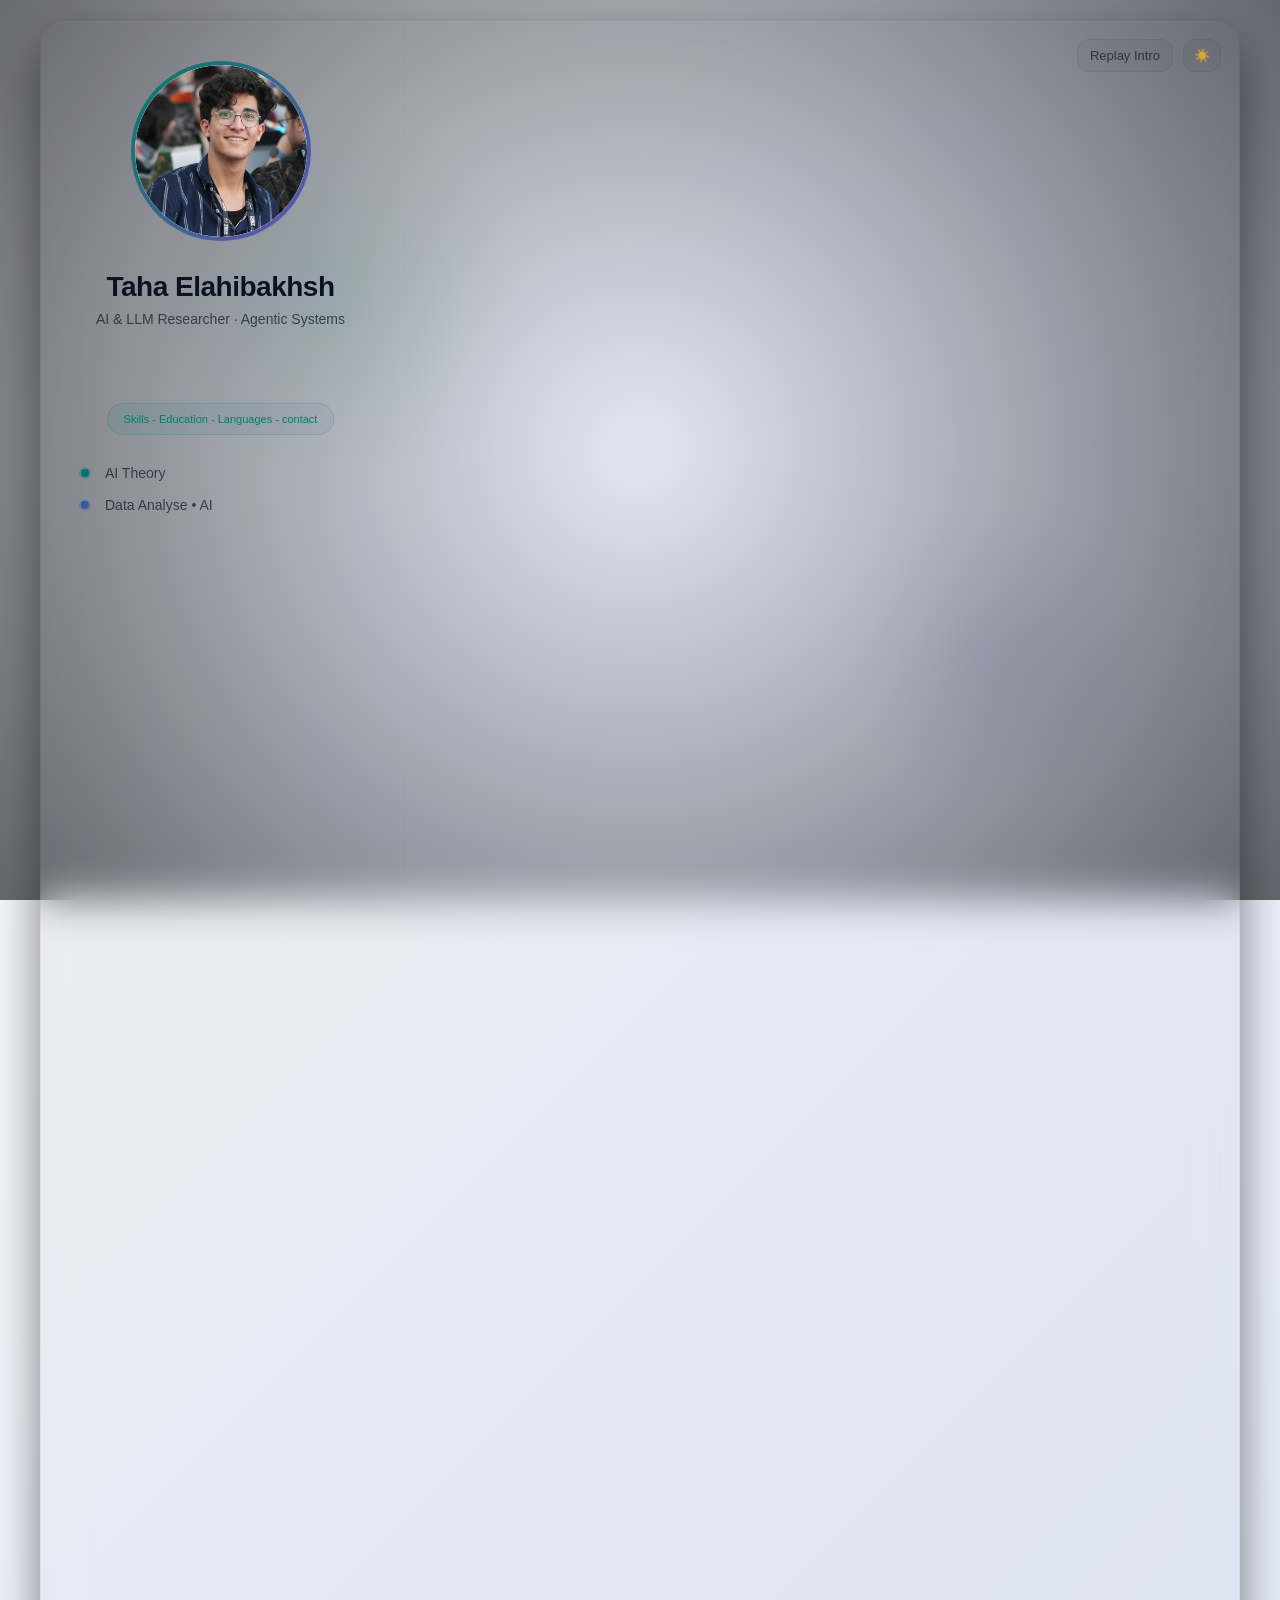
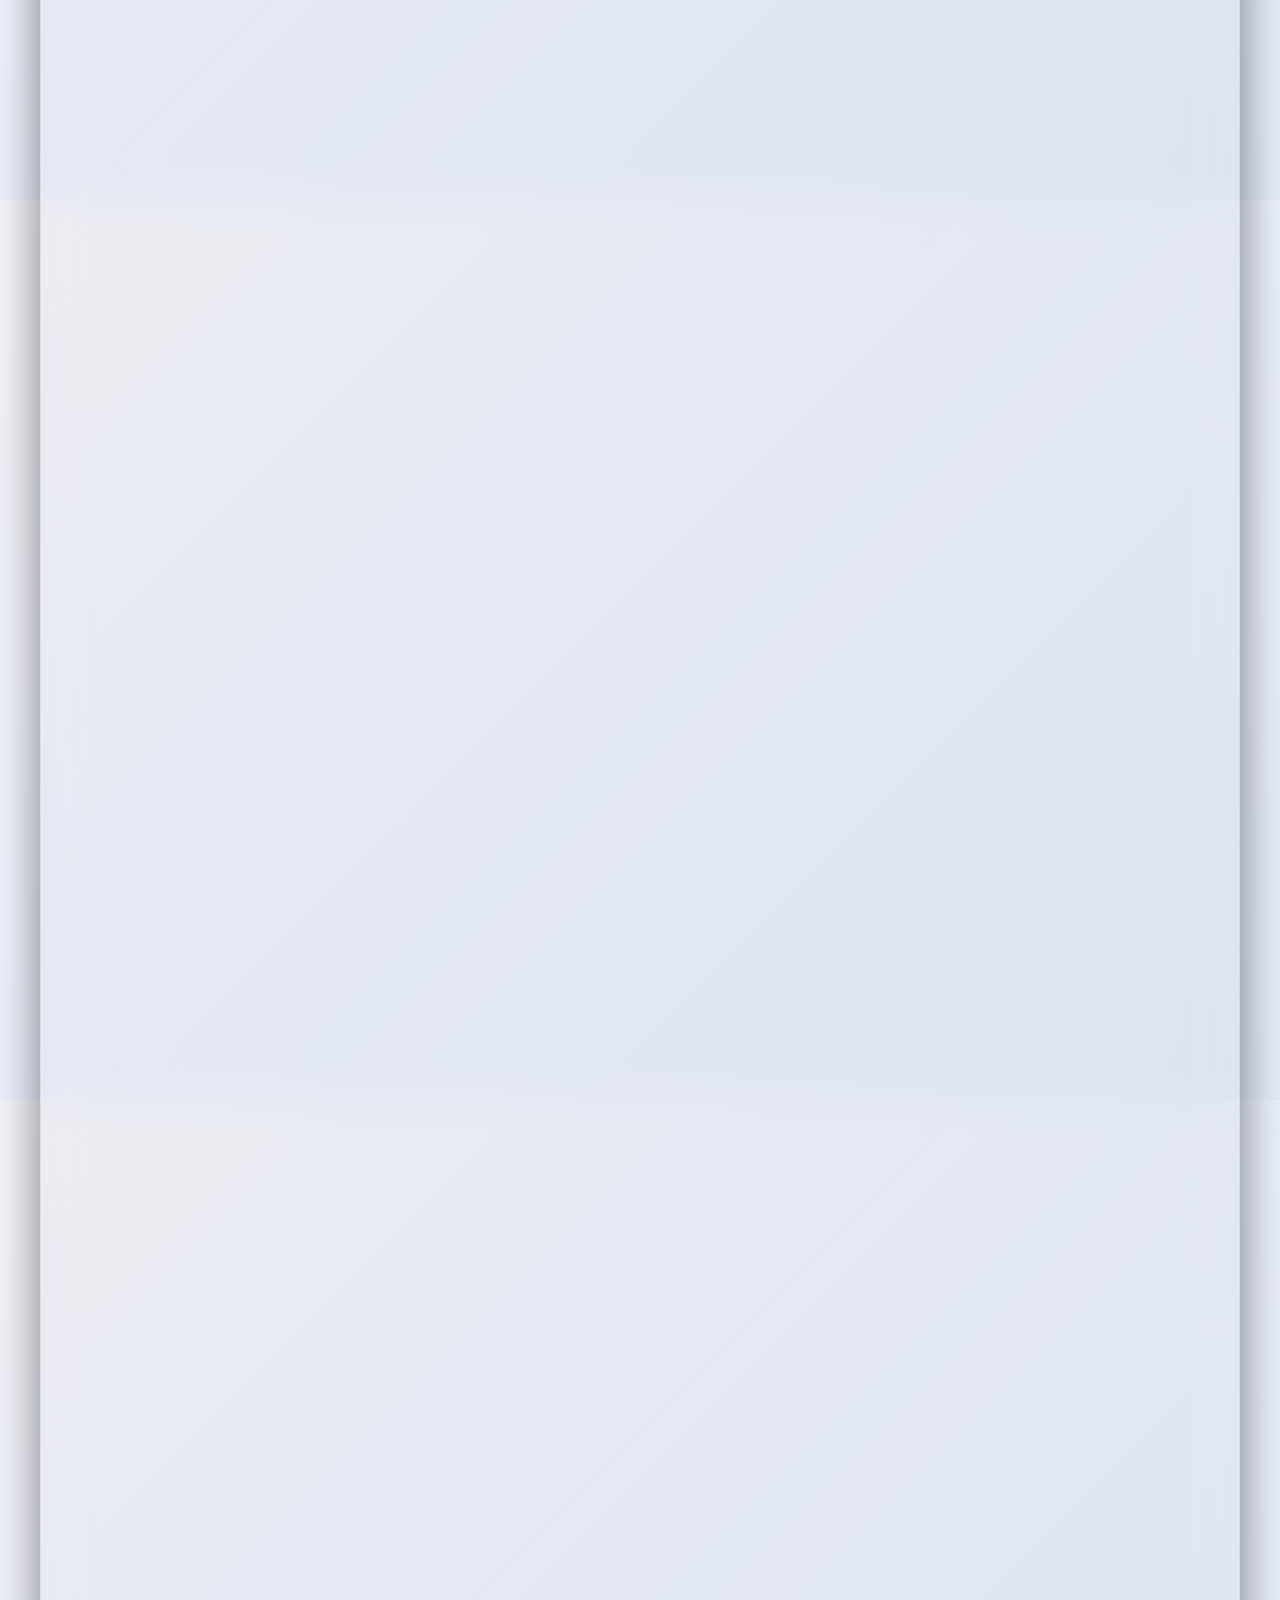
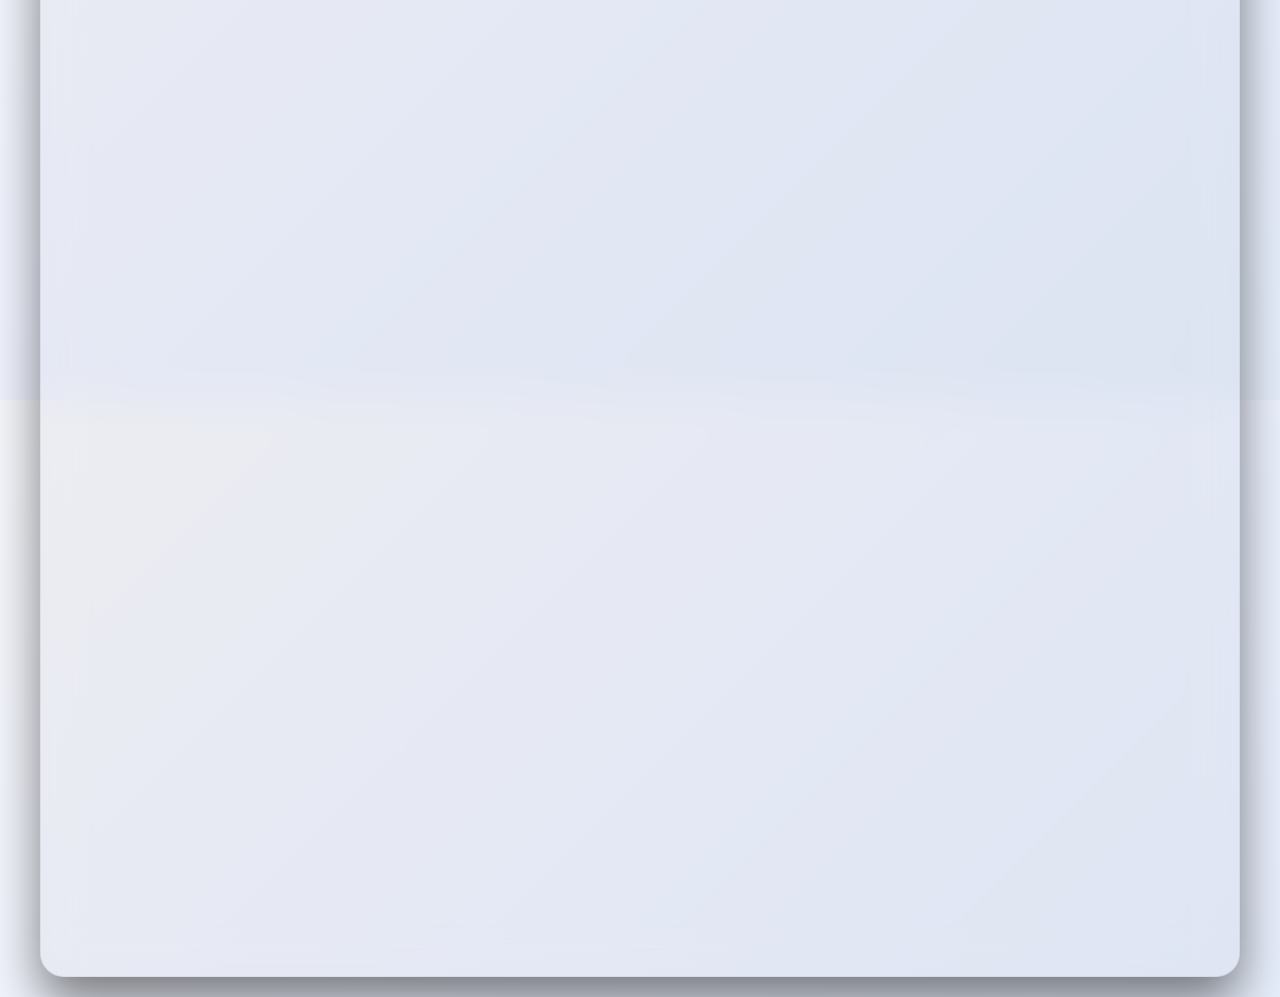
<file: index.html>
<!DOCTYPE html>
<html lang="fa">
<head>
    <meta charset="UTF-8" />
    <meta name="viewport" content="width=device-width, initial-scale=1.0"/>
    <title>Taha Elahibakhsh - AI Researcher &amp; AI Olympiad Bronze Medalist</title>
    <style>
        /* ---------- Theme variables (dark default) ---------- */
        :root{
            --bg1: #0b0c10;
            --bg2: #1a1a2e;
            --bg3: #16213e;

            --card-bg: rgba(255,255,255,0.05);
            --glass: rgba(255,255,255,0.05);
            --glass-strong: rgba(255,255,255,0.1);
            --border: rgba(255,255,255,0.1);

            --text-main: #ffffff;
            --text-muted: rgba(255,255,255,0.7);
            --muted-2: rgba(255,255,255,0.6);

            --accent1: 0, 255, 195; /* used as rgb pieces for rgba() */
            --accent2: 155, 124, 255;
            --accent3: 0, 153, 204;
            --accent4: 255, 107, 157;

            --accent1-opaque: rgba(0,255,195,0.15);
            --accent2-opaque: rgba(155,124,255,0.12);
            --film-grain-opacity: 0.3;

            --transition-fast: 0.25s;
            --transition-slow: 0.6s;
        }

        /* ---------- Light theme override ---------- */
        .light-theme{
            --bg1: #f6f7fb;
            --bg2: #eef2ff;
            --bg3: #e6eefb;

            --card-bg: rgba(10,12,20,0.04);
            --glass: rgba(0,0,0,0.04);
            --glass-strong: rgba(0,0,0,0.06);
            --border: rgba(11,19,32,0.06);

            --text-main: #0b1320;
            --text-muted: rgba(11,19,32,0.7);
            --muted-2: rgba(11,19,32,0.6);

            --accent1: 0,127,102;
            --accent2: 107,79,184;
            --accent3: 0,104,138;
            --accent4: 178,75,102;

            --accent1-opaque: rgba(0,127,102,0.12);
            --accent2-opaque: rgba(107,79,184,0.12);
            --film-grain-opacity: 0.08;
        }

        /* ---------- Base / Reset ---------- */
        *{box-sizing:border-box;margin:0;padding:0}
        html,body{height:100%}
        body{
            font-family: -apple-system, BlinkMacSystemFont, "Segoe UI", Roboto, sans-serif;
            background: linear-gradient(135deg, var(--bg1) 0%, var(--bg2) 50%, var(--bg3) 100%);
            min-height:100vh;
            overflow-x:hidden;
            position:relative;
            color:var(--text-main);
            transition: background var(--transition-slow), color var(--transition-slow);
        }

        /* Background Effects */
        .bg-effects{position:fixed;top:0;left:0;width:100%;height:100%;pointer-events:none;z-index:0}
        .bg-glow-1{
            position:absolute;top:10%;left:10%;width:400px;height:400px;
            background: radial-gradient(circle, var(--accent1-opaque) 0%, transparent 70%);
            border-radius:50%;animation:float 8s ease-in-out infinite;
            transition:background var(--transition-slow);
        }
        .bg-glow-2{
            position:absolute;bottom:10%;right:10%;width:300px;height:300px;
            background: radial-gradient(circle, var(--accent2-opaque) 0%, transparent 70%);
            border-radius:50%;animation:float 6s ease-in-out infinite reverse;
            transition:background var(--transition-slow);
        }
        .film-grain{
            position:absolute;top:0;left:0;width:100%;height:100%;
            background-image: repeating-linear-gradient(45deg, transparent, transparent 2px, rgba(255,255,255,0.01) 2px, rgba(255,255,255,0.01) 4px);
            opacity:var(--film-grain-opacity);
            transition:opacity var(--transition-fast);
        }
        .vignette{
            position:absolute;top:0;left:0;width:100%;height:100%;
            background: radial-gradient(circle at center, transparent 0%, rgba(11,12,16,0.6) 100%);
            mix-blend-mode:multiply;
            transition: background var(--transition-slow);
        }

        /* Main Container */
        .container{position:relative;z-index:1;min-height:100vh;display:flex;align-items:center;justify-content:center;padding:20px}
        .portfolio-card{
            background: var(--card-bg);
            backdrop-filter: blur(20px);
            border: 1px solid var(--border);
            border-radius:24px;
            box-shadow: 0 25px 50px rgba(0,0,0,0.5), inset 0 1px 0 rgba(255,255,255,0.03);
            max-width:1200px;width:100%;display:flex;overflow:hidden;position:relative;
            transition: background var(--transition-slow), border-color var(--transition-slow), box-shadow var(--transition-slow);
        }
        .portfolio-card::before{content:'';position:absolute;top:0;left:0;right:0;height:1px;background:linear-gradient(90deg, transparent, rgba(255,255,255,0.08), transparent);opacity:0.12}

        /* Control buttons (replay + theme) */
        .controls{
            position:absolute;top:18px;right:18px;display:flex;gap:10px;z-index:10;
        }
        .control-btn{
            background: var(--glass);
            border: 1px solid var(--border);
            color: var(--text-muted);
            padding:8px 12px;border-radius:12px;font-size:13px;cursor:pointer;
            transition: all var(--transition-fast);
        }
        .control-btn:hover{transform:translateY(-2px);color:var(--text-main);background:var(--glass-strong)}
        .theme-toggle{display:flex;align-items:center;gap:8px;padding:8px 10px}

        /* Left Column */
        .left-column{width:360px;padding:40px;background:transparent;border-right:1px solid rgba(255,255,255,0.03);display:flex;flex-direction:column;align-items:center;transition:border-color var(--transition-slow)}
        .avatar-container{margin-bottom:30px;position:relative}
        .avatar{width:180px;height:180px;border-radius:50%;background:linear-gradient(135deg, rgba(var(--accent1),1) 0%, rgba(var(--accent2),1) 100%);padding:4px;position:relative;animation:avatarFloat 4s ease-in-out infinite;transition:background var(--transition-slow)}
        .avatar-inner{width:100%;height:100%;border-radius:50%;background:linear-gradient(135deg,var(--bg2),var(--bg3));display:flex;align-items:center;justify-content:center;font-size:64px;font-weight:bold;color:var(--text-main);position:relative;overflow:hidden}
        .avatar-inner img{width:100%;height:100%;object-fit:cover;border-radius:50%}

        .name-section{text-align:center;margin-bottom:30px}
        .name{font-size:28px;font-weight:700;color:var(--text-main);margin-bottom:8px;letter-spacing:-0.5px}
        .title{color:var(--text-muted);font-size:14px;margin-bottom:16px}
        .tagline{margin-top: 60PX; display:inline-block;padding:8px 16px;background:linear-gradient(135deg, rgba(var(--accent1),0.12), rgba(var(--accent2),0.08));border:1px solid rgba(var(--accent1),0.18);border-radius:20px;font-size:11px;color:rgb(var(--accent1));text-align:center;line-height:1.3}

        /* Meta Items */
        .meta-items{width:100%;margin-bottom:30px}
        .meta-item{display:flex;align-items:center;margin-bottom:16px;opacity:0;transform:translateY(20px);transition:all 0.6s ease}
        .meta-item.visible{opacity:1;transform:translateY(0)}
        .meta-dot{width:8px;height:8px;border-radius:50%;margin-right:16px;position:relative}
        .meta-dot::after{content:'';position:absolute;top:-2px;left:-2px;right:-2px;bottom:-2px;border-radius:50%;background:inherit;opacity:0.3;animation:pulse 2s ease-in-out infinite}
        .meta-dot.dot-1{background:linear-gradient(135deg, rgba(var(--accent1),1), rgba(var(--accent3),1))}
        .meta-dot.dot-2{background:linear-gradient(135deg, rgba(var(--accent3),1), rgba(var(--accent2),1))}
        .meta-dot.dot-3{background:linear-gradient(135deg, rgba(var(--accent2),1), rgba(var(--accent4),1))}
        .meta-dot.dot-4{background:linear-gradient(135deg, rgba(var(--accent4),1), rgba(var(--accent1),1))}
        .meta-text{color:var(--text-muted);font-size:14px}

        /* Social Buttons */
        .social-buttons{display:flex;gap:12px}
        .social-btn{width:44px;height:44px;background:var(--glass);border:1px solid var(--border);border-radius:12px;display:flex;align-items:center;justify-content:center;color:var(--text-muted);font-size:12px;font-weight:600;cursor:pointer;transition:all var(--transition-fast)}
         .social-btn{width:44px;height:44px;background:var(--glass);border:1px solid var(--border);border-radius:12px;display:flex;align-items:center;justify-content:center;color:var(--text-muted);font-size:12px;font-weight:600;cursor:pointer;transition:all var(--transition-fast)}
        .social-btn img{width:30px;height:30px;}
        .social-btn:hover{background:var(--glass-strong);color:var(--text-main);transform:translateY(-3px);box-shadow:0 8px 25px rgba(var(--accent1),0.12)}

        /* Right Column */
        .right-column{flex:1;padding:40px}

        /* Top Section */
        .top-section{display:flex;justify-content:space-between;align-items:flex-start;margin-bottom:40px}
        .about-section h2{font-size:24px;font-weight:600;color:var(--text-main);margin-bottom:16px}
        .about-text{color:var(--muted-2);font-size:14px;line-height:1.6;max-width:400px}
        .highlights{margin-left: 30px; margin-top: 60px; display:flex;flex-wrap:wrap;gap:8px;max-width:300px}
        .highlight-badge{padding:6px 12px;border-radius:16px;font-size:11px;border:1px solid;opacity:0;transform:scale(0);animation:badgePop 0.5s cubic-bezier(0.68,-0.55,0.265,1.55) forwards}
        .highlight-badge:nth-child(1){background:rgba(var(--accent1),0.1);color:rgb(var(--accent1));border-color:rgba(var(--accent1),0.3);animation-delay:0.1s}
        .highlight-badge:nth-child(2){background:rgba(var(--accent2),0.1);color:rgb(var(--accent2));border-color:rgba(var(--accent2),0.3);animation-delay:0.2s}
        .highlight-badge:nth-child(3){background:rgba(var(--accent3),0.1);color:rgb(var(--accent3));border-color:rgba(var(--accent3),0.3);animation-delay:0.3s}
        .highlight-badge:nth-child(4){background:rgba(var(--accent4),0.1);color:rgb(var(--accent4));border-color:rgba(var(--accent4),0.3);animation-delay:0.4s}
        .highlight-badge:nth-child(5){background:rgba(52,211,153,0.1);color:#34D399;border-color:rgba(52,211,153,0.3);animation-delay:0.5s}

        /* Section */
        .section{margin-bottom:40px;opacity:0;transform:translateY(30px);transition:all 0.8s ease}
        .section.visible{opacity:1;transform:translateY(0)}
        .section h3{font-size:20px;font-weight:600;color:var(--text-main);margin-bottom:20px}

        /* Skills Grid */
        .skills-grid{display:grid;grid-template-columns:repeat(auto-fit,minmax(280px,1fr));gap:20px}
        .skill-card{background:var(--glass);border:1px solid var(--border);border-radius:16px;padding:24px;transition:all var(--transition-fast);position:relative;overflow:hidden}
        .skill-card::before{content:'';position:absolute;top:0;left:-100%;width:100%;height:100%;background:linear-gradient(90deg,transparent,rgba(255,255,255,0.05),transparent);transition:left 0.5s ease}
        .skill-card:hover{transform:translateY(-8px);background:var(--glass-strong);box-shadow:0 20px 40px rgba(0,0,0,0.07)}
        .skill-card:hover::before{left:100%}
        .skill-title{font-size:16px;font-weight:600;color:var(--text-main);margin-bottom:16px}
        .progress-container{margin-bottom:16px;position:relative}
        .progress-bg{width:100%;height:8px;background:rgba(0,0,0,0.06);border-radius:4px;overflow:hidden}
        .progress-bar{height:100%;width:6%;border-radius:4px;position:relative;transition:width 2s cubic-bezier(0.4,0,0.2,1)}
        .progress-bar.bar-1{background:linear-gradient(90deg, rgba(var(--accent1),1), rgba(var(--accent3),1))}
        .progress-bar.bar-2{background:linear-gradient(90deg, rgba(var(--accent3),1), rgba(var(--accent2),1))}
        .progress-bar.bar-3{background:linear-gradient(90deg, rgba(var(--accent2),1), rgba(var(--accent4),1))}
        .progress-bar.bar-4{background:linear-gradient(90deg, rgba(var(--accent4),1), rgba(var(--accent1),1))}
        .progress-percent{position:absolute;right:0;top:-24px;font-size:12px;font-weight:600;color:rgb(var(--accent1))}

        .skill-desc{font-size:12px;color:var(--muted-2);line-height:1.4}

        /* Pills */
        .pills-container{display:flex;flex-wrap:wrap;gap:12px}
        .pill{padding:8px 16px;background:var(--glass);border:1px solid var(--border);border-radius:20px;font-size:13px;color:var(--text-muted);cursor:pointer;transition:all var(--transition-fast);position:relative;overflow:hidden}
        .pill::before{content:'';position:absolute;top:0;left:-100%;width:100%;height:100%;background:linear-gradient(90deg,transparent,rgba(var(--accent1),0.1),transparent);transition:left 0.3s ease}
        .pill:hover{transform:scale(1.05);background:var(--glass-strong);color:var(--text-main);border-color:rgba(var(--accent1),0.2)}
        .pill:hover::before{left:100%}

        /* Timeline */
        .timeline{position:relative}
        .timeline::before{content:'';position:absolute;left:0;top:0;bottom:0;width:2px;background:linear-gradient(to bottom, rgb(var(--accent1)), rgb(var(--accent2)));opacity:0.3}
        .timeline-item{position:relative;padding-left:40px;margin-bottom:30px}
        .timeline-dot{position:absolute;left:-6px;top:8px;width:14px;height:14px;border-radius:50%;background:linear-gradient(135deg,rgb(var(--accent1)),rgb(var(--accent2)));box-shadow:0 0 0 4px rgba(var(--accent1),0.12)}
        .timeline-content{display:flex;justify-content:space-between;align-items:flex-start}
        .timeline-year{display:inline-block;padding:4px 12px;background:rgba(var(--accent1),0.08);color:rgb(var(--accent1));border-radius:12px;font-size:11px;font-weight:600;margin-bottom:8px}
        .timeline-title{font-size:16px;font-weight:600;color:var(--text-main);margin-bottom:4px}
        .timeline-desc{font-size:13px;color:var(--muted-2)}

        /* Projects */
        .project-item{background:var(--glass);border:1px solid var(--border);border-radius:16px;padding:20px;margin-bottom:16px;display:flex;align-items:center;gap:20px;transition:all var(--transition-fast)}
        .project-item:hover{background:var(--glass-strong);transform:translateX(8px)}
        .project-thumb{width:64px;height:64px;border-radius:12px;display:flex;align-items:center;justify-content:center;font-size:20px;font-weight:bold;color:var(--text-main);flex-shrink:0}
        .project-thumb.thumb-1{background:linear-gradient(135deg, rgba(var(--accent1),1), rgba(var(--accent3),1))}
        .project-thumb.thumb-2{background:linear-gradient(135deg, rgba(var(--accent2),1), rgba(var(--accent4),1))}
        .project-content{flex:1}
        .project-title{font-size:16px;font-weight:600;color:var(--text-main);margin-bottom:6px}
        .project-desc{font-size:13px;color:var(--muted-2);margin-bottom:12px}
        .project-buttons{display:flex;gap:8px}

        /* Buttons */
        .btn{padding:8px 16px;background:var(--glass);border:1px solid var(--border);border-radius:8px;font-size:12px;color:var(--text-muted);cursor:pointer;transition:all var(--transition-fast)}
        .btn:hover{background:var(--glass-strong);color:var(--text-main);transform:translateY(-2px);box-shadow:0 8px 25px rgba(var(--accent1),0.12)}
        .btn-primary{background:rgba(var(--accent1),0.1);border-color:rgba(var(--accent1),0.18);color:rgb(var(--accent1))}
        .btn-primary:hover{background:rgba(var(--accent1),0.18)}

        /* CTA Buttons */
        .cta-buttons{display:flex;gap:16px}
        .cta-btn{flex:1;padding:16px 24px;background:var(--glass);border:1px solid var(--border);border-radius:12px;font-size:14px;color:var(--text-muted);cursor:pointer;transition:all var(--transition-fast);text-align:center}
        .cta-btn:hover{background:var(--glass-strong);color:var(--text-main);transform:translateY(-4px);box-shadow:0 12px 30px rgba(var(--accent1),0.12)}

        /* Modal & Toast */
        .modal{position:fixed;top:0;left:0;width:100%;height:100%;background:rgba(0,0,0,0.8);backdrop-filter:blur(8px);display:none;align-items:center;justify-content:center;z-index:1000}
        .modal.show{display:flex}
        .modal-content{background:var(--card-bg);backdrop-filter:blur(20px);border:1px solid var(--border);border-radius:20px;padding:32px;max-width:500px;margin:20px;animation:modalSlideIn 0.3s ease}
        .modal-title{font-size:20px;font-weight:600;color:var(--text-main);margin-bottom:16px}
        .modal-text{color:var(--muted-2);font-size:14px;line-height:1.6;margin-bottom:24px}

        .toast{position:fixed;bottom:20px;right:20px;background:var(--glass);backdrop-filter:blur(20px);border:1px solid var(--border);border-radius:12px;padding:16px 20px;color:var(--text-main);font-size:14px;transform:translateY(100px);opacity:0;transition:all var(--transition-fast);z-index:1001}
        .toast.show{transform:translateY(0);opacity:1}

        /* Animations */
        @keyframes float{0%,100%{transform:translateY(0px)}50%{transform:translateY(-20px)}}
        @keyframes avatarFloat{0%,100%{transform:translateY(0px) rotate(0deg)}50%{transform:translateY(-12px) rotate(2deg)}}
        @keyframes shimmer{0%{transform:translateX(-100%) translateY(-100%) rotate(45deg)}100%{transform:translateX(100%) translateY(100%) rotate(45deg)}}
        @keyframes pulse{0%,100%{transform:scale(1);opacity:0.3}50%{transform:scale(1.2);opacity:0.1}}
        @keyframes badgePop{0%{transform:scale(0);opacity:0}80%{transform:scale(1.1)}100%{transform:scale(1);opacity:1}}
        @keyframes modalSlideIn{0%{transform:scale(0.8) translateY(20px);opacity:0}100%{transform:scale(1) translateY(0);opacity:1}}

        /* Responsive */
        @media (max-width:768px){
            .portfolio-card{flex-direction:column;margin:10px}
            .left-column{width:100%;padding:30px 20px;border-right:0;border-bottom:1px solid var(--border)}
            .right-column{padding:30px 20px}
            .top-section{flex-direction:column;gap:20px}
            .skills-grid{grid-template-columns:1fr}
            .cta-buttons{flex-direction:column}
            .controls{top:10px;right:10px}
        }

        /* Selected Projects search and category filters */
        .project-discovery{display:grid;gap:12px;margin:0 0 22px}
        .project-search input{width:100%;padding:12px 14px;border:1px solid var(--border);border-radius:10px;background:var(--glass);color:var(--text-main);font:inherit;outline:none;transition:border-color var(--transition-fast),box-shadow var(--transition-fast)}
        .project-search input::placeholder{color:var(--muted-2)}
        .project-search input:focus{border-color:rgba(var(--accent1),.55);box-shadow:0 0 0 3px rgba(var(--accent1),.1)}
        .project-filter-row{display:flex;align-items:center;gap:12px;flex-wrap:wrap}
        .project-filters{display:flex;flex-wrap:wrap;gap:8px}
        .project-filter{padding:8px 13px;border:1px solid var(--border);border-radius:999px;background:var(--glass);color:var(--text-muted);font:inherit;font-size:12px;cursor:pointer;transition:all var(--transition-fast)}
        .project-filter:hover,.project-filter[aria-pressed="true"]{background:rgba(var(--accent1),.14);border-color:rgba(var(--accent1),.4);color:rgb(var(--accent1))}
        .project-count{margin-left:auto;color:var(--muted-2);font-size:12px;white-space:nowrap}
        .project-item[hidden]{display:none!important}
        .project-empty-state{padding:16px;color:var(--muted-2);font-size:13px;border:1px dashed var(--border);border-radius:10px}
        .sr-only{position:absolute;width:1px;height:1px;padding:0;margin:-1px;overflow:hidden;clip:rect(0,0,0,0);white-space:nowrap;border:0}
        @media(max-width:600px){.project-filter-row{align-items:flex-start}.project-count{margin-left:0}.project-filters{gap:7px}.project-filter{padding:8px 11px}}
    </style>
</head>
<body>
    <div class="bg-effects">
        <div class="bg-glow-1"></div>
        <div class="bg-glow-2"></div>
        <div class="film-grain"></div>
        <div class="vignette"></div>
    </div>

    <div class="container">
        <div class="portfolio-card">
            <div class="controls">
                <button class="control-btn replay-btn" onclick="replayIntro()">Replay Intro</button>
                <button id="themeToggle" class="control-btn theme-toggle" onclick="toggleTheme()" aria-pressed="false" title="Toggle theme">🌙</button>
            </div>

            <!-- Left Column -->
            <div class="left-column">
                <div class="avatar-container intro-element">
                    <div class="avatar">
                        <div class="avatar-inner">
                            <img src="taha.jpg" alt="Taha Elahibakhsh">
                        </div>
                    </div>
                </div>

                <div class="name-section intro-element">
                    <div class="name">Taha Elahibakhsh</div>
                    <div class="title">AI & LLM Researcher · Agentic Systems</div>
                    <div class="tagline">Skills - Education - Languages - contact</div>
                </div>

                <div class="meta-items">
                    <div class="meta-item">
                        <div class="meta-dot dot-1"></div>
                        <div class="meta-text">AI Theory</div>
                    </div>

                    <div class="meta-item">
                        <div class="meta-dot dot-2"></div>
                        <div class="meta-text">Data Analyse • AI</div>
                    </div>

                    <div class="meta-item">
                        <div class="meta-dot dot-3"></div>
                        <div class="meta-text">Agentic Systems</div>
                    </div>

                    <div class="meta-item">
                        <div class="meta-dot dot-1"></div>
                        <div class="meta-text">ML • RL • DL</div>
                    </div>

                    <div class="meta-item">
                        <div class="meta-dot dot-3"></div>
                        <div class="meta-text">Graphic Design • Adobe</div>
                    </div>

                    <div class="meta-item">
                        <div class="meta-dot dot-2"></div>
                        <div class="meta-text">Web Design • HTML & CSS & JS</div>
                    </div>

                    <div class="meta-item">
                        <div class="meta-dot dot-1"></div>
                        <div class="meta-text">AI Security • LLM Red Teaming</div>
                    </div>
                    
                    <br>
                    <br>
                    <br>

                    <div class="meta-item">
                        <div class="meta-dot dot-2"></div>
                        <div class="meta-text">Helli 7 High Shool</div>
                    </div>

                    <div class="meta-item">
                        <div class="meta-dot dot-3"></div>
                        <div class="meta-text">AI Olympiad Bronze Medalist</div>
                    </div>

                    <br>
                    <br>
                    <br>

                    <div class="meta-item">
                        <div class="meta-dot dot-2"></div>
                        <div class="meta-text">Persian (Fluent)</div>
                    </div>

                    <div class="meta-item">
                        <div class="meta-dot dot-3"></div>
                        <div class="meta-text">English (Fluent)</div>
                    </div>
                    
                    <div class="meta-item">
                        <div class="meta-dot dot-3"></div>
                        <div class="meta-text">Arabic (Intermediate)</div>
                    </div>

                    <br>
                    <br>
                    <br>

                </div>
                <div class="social-buttons intro-element">
                    <div class="social-btn"><a target="_blank" href="https://github.com/tahaElahibakhsh"><img src="icons/github.svg" alt=""></a></div>
                    <div class="social-btn"><a target="_blank" href="https://www.linkedin.com/in/taha-elahibakhsh-338595377/"><img src="icons/linkedin.svg" alt=""></a></div>
                    <div class="social-btn"><a target="_blank" href="https://t.me/TahouEB"><img src="icons/telegram.svg" alt=""></a></div>
                </div>
            </div>
            

            <!-- Right Column -->
            <div class="right-column">
                <div class="top-section section">
                    <div class="about-section">
                        <h2>About</h2>
                        <div class="about-text">
                            AI researcher and bronze medalist in the Artificial Intelligence Olympiad, specializing in data analysis, natural language processing, and agentic systems. 
                            Experienced in developing intelligent solutions for petrochemical and financial sectors.
                        </div>
                    </div>
                    <div class="highlights">
                        <div class="highlight-badge">AI Olympiad Bronze Medalist</div>
                        <div class="highlight-badge">Petrochemical AI</div>
                        <div class="highlight-badge">Agentic Systems</div>
                        <div class="highlight-badge">Adobe Suite</div>
                        <div class="highlight-badge">AI Security</div>
                    </div>
                </div>

                <div class="section">
                    <h3>Technical Skills</h3>
                    <div class="skills-grid">
                        <div class="skill-card" data-target="92">
                            <div class="skill-title">Python / AI Libraries</div>
                            <div class="progress-container">
                                <div class="progress-bg">
                                    <div class="progress-bar bar-1">
                                        <div class="progress-percent">6%</div>
                                    </div>
                                </div>
                            </div>
                            <div class="skill-desc">PyTorch, TensorFlow, Hugging Face, Transformers, scikit-learn</div>
                        </div>

                        <div class="skill-card" data-target="68">
                            <div class="skill-title">NLP & LLM models</div>
                            <div class="progress-container">
                                <div class="progress-bg">
                                    <div class="progress-bar bar-3">
                                        <div class="progress-percent">6%</div>
                                    </div>
                                </div>
                            </div>
                            <div class="skill-desc">Language models, embeddings, sequence modeling, tokenization pipelines</div>
                        </div>

                        <div class="skill-card" data-target="78">
                            <div class="skill-title">Agentic Systems & RL</div>
                            <div class="progress-container">
                                <div class="progress-bg">
                                    <div class="progress-bar bar-2">
                                        <div class="progress-percent">6%</div>
                                    </div>
                                </div>
                            </div>
                            <div class="skill-desc">Multi-agent frameworks, reinforcement learning, autonomous decision systems, N8N, Langchain</div>
                        </div>

                        <div class="skill-card" data-target="100">
                            <div class="skill-title">Data Science & Analyse</div>
                            <div class="progress-container">
                                <div class="progress-bg">
                                    <div class="progress-bar bar-4">
                                        <div class="progress-percent">6%</div>
                                    </div>
                                </div>
                            </div>
                            <div class="skill-desc">Pandas, NumPy, statistical modeling, data visualization, feature engineering</div>
                        </div>

                        <div class="skill-card" data-target="85">
                            <div class="skill-title">Front-End Development</div>
                            <div class="progress-container">
                                <div class="progress-bg">
                                    <div class="progress-bar bar-1">
                                        <div class="progress-percent">6%</div>
                                    </div>
                                </div>
                            </div>
                            <div class="skill-desc">HTML, CSS, JavaScript, React, Vue.js, Bootstrap, SASS</div>
                        </div>

                        <div class="skill-card" data-target="65">
                            <div class="skill-title">Back-End Development</div>
                            <div class="progress-container">
                                <div class="progress-bg">
                                    <div class="progress-bar bar-3">
                                        <div class="progress-percent">6%</div>
                                    </div>
                                </div>
                            </div>
                            <div class="skill-desc">Node.js, Express, Django, Flask, SQL, NoSQL (MongoDB)</div>
                        </div>

                        <!-- AI Security Skill Card -->
                        <div class="skill-card" data-target="80">
                            <div class="skill-title">AI Security & LLM Red Teaming</div>

                            <div class="progress-container">
                                <div class="progress-bg">
                                    <div class="progress-bar bar-2">
                                        <div class="progress-percent">6%</div>
                                    </div>
                                </div>
                            </div>

                            <div class="skill-desc">
                                LLM security evaluation, adversarial prompt testing,
                                AI red teaming, and guardrail hardening
                            </div>
                        </div>

                    </div>
                </div>

                <div class="section">
                    <h3>Programming Languages & Tools</h3>
                    <div class="pills-container">
                        <div class="pill" onclick="expandPill(this, 'Advanced proficiency in Python for AI/ML development')">Python</div>
                        <div class="pill" onclick="expandPill(this, 'Statistical computing and data analysis')">R</div>
                        <div class="pill" onclick="expandPill(this, 'Web development and data visualization')">JavaScript</div>
                        <div class="pill" onclick="expandPill(this, 'Database management and queries')">SQL</div>
                        <div class="pill" onclick="expandPill(this, 'Version control and collaboration')">Git</div>
                        <div class="pill" onclick="expandPill(this, 'Containerization and deployment')">Docker</div>
                        <div class="pill" onclick="expandPill(this, 'Application development with .NET, C#, and Blazor')">C#</div>
                        <div class="pill"onclick="expandPill(this, 'LLM security evaluation, adversarial testing, and guardrail hardening')">AI Security</div>
                    </div>
                </div>

                <div class="section">
                    <h3>Experience & Collaborations</h3>
                    <div class="timeline">
            
                        <div class="timeline-item">
                            <div class="timeline-dot"></div>
                            <div class="timeline-content">
                                <div>
                                    <div class="timeline-year">2022</div>
                                    <div class="timeline-title">NODET Allameh Helli 7 High School</div>
                                    <div class="timeline-desc">Admitted to the National Organization for Development of Exceptional Talents (NODET) — Software Engineering major</div>
                                </div>
                                <button class="btn" onclick="openModal('Helli')">Details</button>
                            </div>
                        </div>

                        <div class="timeline-item">
                            <div class="timeline-dot"></div>
                            <div class="timeline-content">
                                <div>
                                    <div class="timeline-year">2026</div>
                                    <div class="timeline-title">Bronze Medalist — Iran AI Olympiad (Summer Camp 2026)</div>
                                    <div class="timeline-desc">Awarded a bronze medal in the Iran AI Olympiad during the Summer 2026 program.</div>
                                </div>
                                <button class="btn" onclick="openModal('IOAI')">Details</button>
                            </div>
                        </div>

                        <div class="timeline-item">
                            <div class="timeline-dot"></div>
                            <div class="timeline-content">
                                <div>
                                    <div class="timeline-year">2024</div>
                                    <div class="timeline-title">ELECOMP Exhibition</div>
                                    <div class="timeline-desc">
                                        Presented our AI-driven crypto prediction and consulting system, gaining investor interest and partnerships with exchanges.
                                    </div>
                                </div>
                                <button class="btn" onclick="openModal('elecomp')">Details</button>
                            </div>
                        </div>

                        <div class="timeline-item">
                            <div class="timeline-dot"></div>
                            <div class="timeline-content">
                                <div>
                                    <div class="timeline-year">2023</div>
                                    <div class="timeline-title">Financial AI Systems Development</div>
                                    <div class="timeline-desc">Built agentic systems for automated trading analysis</div>
                                </div>
                                <button class="btn" onclick="openModal('financial')">Details</button>

                            </div>
                        </div>

                        <div class="timeline-item">
                            <div class="timeline-dot"></div>
                            <div class="timeline-content">
                                <div>
                                    <div class="timeline-year">2024</div>
                                    <div class="timeline-title">AI Research Collaboration - Petrochemical Industry</div>
                                    <div class="timeline-desc">Developed predictive models for process optimization</div>
                                </div>
                                <button class="btn" onclick="openModal('petrochemical')">Details</button>
                            </div>
                        </div>

                        <div class="timeline-item">
                            <div class="timeline-dot"></div>
                            <div class="timeline-content">
                                <div>
                                    <div class="timeline-year">2024</div>
                                    <div class="timeline-title">Finalist in Data Science Olympics - Quera</div>
                                    <div class="timeline-desc">Ranked 21st nationally after completing two data science tasks in the final stage.</div>
                                </div>
                                <button class="btn" onclick="openModal('techolympic')">Details</button>
                            </div>
                        </div>

                        <div class="timeline-item">
                            <div class="timeline-dot"></div>
                            <div class="timeline-content">
                                <div>
                                    <div class="timeline-year">2025</div>
                                    <div class="timeline-title">7th Place in AI Security Hackathon – Attack & Defense on LLMs</div>
                                    <div class="timeline-desc">Ranked 7st nationally after completing 3 stage of Secure AI Hackathon and a problem-driven national competition focused on Large Language Model Security.</div>
                                </div>
                                <button class="btn" onclick="openModal('LLM Security')">Details</button>
                            </div>
                        </div>

                        <!-- Navatech Achievement — Haft Khan -->
                        <div class="timeline-item">
                            <div class="timeline-dot"></div>
                            <div class="timeline-content">
                                <div>
                                    <div class="timeline-year">2026</div>
                                    <div class="timeline-title">3rd Place — Novatech AI Startup Event | Haft Khan</div>
                                    <div class="timeline-desc">
                                        Co-developed Haft Khan, an AI security platform
                                        focused on protecting enterprise LLMs and AI agents
                                        against prompt injection, data exposure, and unsafe
                                        tool access. Ranked 3rd in the Novatech event.
                                    </div>
                                </div>
                                <button class="btn" onclick="openModal('Novatech')">Details</button>
                            </div>
                        </div>

                    </div>
                </div>

                <div class="section">
                    <h3>Selected Projects</h3>
                    <div class="project-discovery">
                        <label class="project-search">
                            <span class="sr-only">Search selected projects</span>
                            <input id="projectSearch" type="search" placeholder="Search projects..." autocomplete="off" aria-label="Search projects">
                        </label>
                        <div class="project-filter-row">
                            <div class="project-filters" role="group" aria-label="Filter projects by category">
                                <button class="project-filter" type="button" data-project-filter="all" aria-pressed="true">All</button>
                                <button class="project-filter" type="button" data-project-filter="education" aria-pressed="false">Education</button>
                                <button class="project-filter" type="button" data-project-filter="ai" aria-pressed="false">AI</button>
                                <button class="project-filter" type="button" data-project-filter="robotics" aria-pressed="false">Robotics</button>
                                <button class="project-filter" type="button" data-project-filter="ai-security" aria-pressed="false">AI Security</button>
                                <button class="project-filter" type="button" data-project-filter="security" aria-pressed="false">Security</button>
                                <button class="project-filter" type="button" data-project-filter="vision" aria-pressed="false">Computer Vision</button>
                                <button class="project-filter" type="button" data-project-filter="nlp" aria-pressed="false">NLP</button>
                            </div>
                            <span id="projectCount" class="project-count" aria-live="polite"></span>
                        </div>
                        <p id="projectEmptyState" class="project-empty-state" hidden>No projects match this search.</p>
                    </div>

                    <div class="project-item" data-category="ai nlp">
                        <div class="project-thumb thumb-1">NLP</div>
                        <div class="project-content">
                            <div class="project-title">Natural Language Processing System</div>
                            <div class="project-desc">Advanced NLP pipeline with Petrochemical collaborative for document analysis</div>
                            <div class="project-buttons">
                                <button class="btn" onclick="showToast('Project view coming soon!')">View</button>
                                <button class="btn btn-primary" onclick="showToast('Demo available on request!')">Demo</button>
                            </div>
                        </div>
                    </div>

                    <div class="project-item" data-category="ai">
                        <div class="project-thumb thumb-2">RL</div>
                        <div class="project-content">
                            <div class="project-title">Reinforcement Learning & Agentical Trading Agent</div>
                            <div class="project-desc">Autonomous trading system using deep RL for financial market analysis</div>
                            <div class="project-buttons">
                                    <a target="_blank" class="btn btn-primary" href="templates/index.html">Demo</a>
                            </div>
                        </div>
                    </div>

                    <div class="project-item" data-category="ai">
                        <div class="project-thumb thumb-1">ML</div>
                        <div class="project-content">
                            <div class="project-title">Machine Learning Prediction Models</div>
                            <div class="project-desc">Prediction Models on Dataset with more than 80% accuracy</div>
                            <div class="project-buttons">
                                    <a target="_blank" class="btn" href="https://github.com/tahaElahibakhsh/machine_learning">View</a>
                            </div>
                        </div>
                    </div>

                    <div class="project-item" data-category="ai">
                        <div class="project-thumb thumb-2">ML</div>
                        <div class="project-content">
                            <div class="project-title">Deep Learning Prediction Models</div>
                            <div class="project-desc"> DL Prediction Models on Dataset with more than 80% accuracy</div>
                            <div class="project-buttons">
                                <a target="_blank" class="btn" href="https://github.com/tahaElahibakhsh/deep_learning">View</a>
                            </div>
                        </div>
                    </div>

                    <div class="project-item" data-category="ai-security ai">
                        <div class="project-thumb thumb-2">ML</div>
                        <div class="project-content">
                            <div class="project-title">AI & LLM secutity model and tasks</div>
                            <div class="project-desc">Marcus Guard Agent is designed to defend LLM systems against malicious or adversarial prompts.</div>
                            <div class="project-buttons">
                                <a target="_blank" class="btn" href="https://github.com/tahaElahibakhsh/AI-SECURITY-MCI">View</a>
                            </div>
                        </div>
                    </div>

                    <!-- Generative AI Projects -->
                    <div class="project-item" data-category="ai">
                        <div class="project-thumb thumb-2">GenAI</div>

                        <div class="project-content">
                            <div class="project-title">Generative AI & Diffusion Models</div>

                            <div class="project-desc">
                                PyTorch experiments with Variational Autoencoders (VAE),
                                GANs, DCGANs, and diffusion models for image generation
                                and generative modeling.
                            </div>

                            <div class="project-buttons">
                                <a target="_blank"
                                rel="noopener noreferrer"
                                class="btn btn-primary"
                                href="https://github.com/tahaElahibakhsh/Generative_AI">
                                    Repositories
                                </a>
                            </div>
                        </div>
                    </div>

                    <!-- Machine Learning From Scratch -->
                    <div class="project-item" data-category="ai">
                        <div class="project-thumb thumb-1">ML</div>

                        <div class="project-content">
                            <div class="project-title">Machine Learning From Scratch</div>

                            <div class="project-desc">
                                Implementing machine learning algorithms from scratch
                                to explore their mathematical foundations, optimization
                                methods, and underlying learning mechanisms.
                            </div>

                            <div class="project-buttons">
                                <a target="_blank"
                                rel="noopener noreferrer"
                                class="btn btn-primary"
                                href="https://github.com/tahaElahibakhsh/ML_from_scratch">
                                    View on GitHub
                                </a>
                            </div>
                        </div>
                    </div>

                    <!-- Computer Vision & Image Segmentation -->
                    <div class="project-item" data-category="vision ai">
                        <div class="project-thumb thumb-1">CV</div>

                        <div class="project-content">
                            <div class="project-title">Computer Vision — U-Net Segmentation</div>

                            <div class="project-desc">
                                PyTorch-based medical image segmentation using
                                U-Net architectures, with a focus on pixel-level
                                prediction and image segmentation.
                            </div>

                            <div class="project-buttons">
                                <a target="_blank"
                                rel="noopener noreferrer"
                                class="btn btn-primary"
                                href="https://github.com/tahaElahibakhsh/Prostate-Segmentation_U-NET">
                                    View
                                </a>
                            </div>
                        </div>
                    </div>

                    <!-- Robotics & Simulation -->
                    <div class="project-item" data-category="robotics">
                        <div class="project-thumb thumb-2">RCJ</div>

                        <div class="project-content">
                            <div class="project-title">RoboCup Soccer Simulation</div>

                            <div class="project-desc">
                                A robotics-oriented soccer simulation project
                                exploring autonomous agent behavior and
                                simulation-based development.
                            </div>

                            <div class="project-buttons">
                                <a target="_blank"
                                rel="noopener noreferrer"
                                class="btn btn-primary"
                                href="https://github.com/tahaElahibakhsh/rcj-soccersim-master">
                                    View
                                </a>
                            </div>
                        </div>
                    </div>


                    <!-- Natural Language Processing -->
                    <div class="project-item" data-category="ai nlp">
                        <div class="project-thumb thumb-1">NLP</div>

                        <div class="project-content">
                            <div class="project-title">
                                Natural Language Processing
                            </div>

                            <div class="project-desc">
                                Natural Language Processing projects exploring
                                text processing, language analysis, and
                                machine learning techniques for textual data.
                            </div>

                            <div class="project-buttons">
                                <a target="_blank"
                                rel="noopener noreferrer"
                                class="btn btn-primary"
                                href="https://github.com/tahaElahibakhsh/Natural-Language-Processing">
                                    View on GitHub
                                </a>
                            </div>
                        </div>
                    </div>

                    <!-- Script Malware Detection -->
                    <div class="project-item" data-category="security">
                        <div class="project-thumb thumb-2">SEC</div>

                        <div class="project-content">
                            <div class="project-title">
                                Script Malware Detection
                            </div>

                            <div class="project-desc">
                                A security-focused project for detecting potentially
                                malicious scripts, exploring threat classification
                                and machine learning approaches to script analysis.
                            </div>

                            <div class="project-buttons">
                                <a target="_blank"
                                rel="noopener noreferrer"
                                class="btn btn-primary"
                                href="https://github.com/tahaElahibakhsh/ScriptMalwareDetection">
                                    View on GitHub
                                </a>
                            </div>
                        </div>
                    </div>

                    <!-- Mr. Avocado — KNN -->
                    <div class="project-item" data-category="ai">
                        <div class="project-thumb thumb-1">KNN</div>

                        <div class="project-content">
                            <div class="project-title">
                                Mr. Avocado — K-Nearest Neighbors
                            </div>

                            <div class="project-desc">
                                A machine learning project built around the K-Nearest
                                Neighbors (KNN) algorithm, exploring data preprocessing,
                                distance-based prediction, and model evaluation.
                            </div>

                            <div class="project-buttons">
                                <a target="_blank"
                                rel="noopener noreferrer"
                                class="btn btn-primary"
                                href="https://github.com/tahaElahibakhsh/Mr.Avocado_KNN">
                                    View on GitHub
                                </a>
                            </div>
                        </div>
                    </div>

                    <!-- Iran AI Olympiad Summer Camp 2026 -->
                    <div class="project-item" data-category="education ai">
                        <div class="project-thumb thumb-1">AIO</div>
                        <div class="project-content">
                            <div class="project-title">Iran AI Olympiad Summer Camp 2026</div>
                            <div class="project-desc">A collection of AI Olympiad summer camp materials, projects, datasets, Jupyter notebooks, exercises, and notes.</div>
                            <div class="project-buttons">
                                <a target="_blank" rel="noopener noreferrer" class="btn btn-primary" href="https://github.com/tahaElahibakhsh/AIO_Summer2026">GitHub Repository</a>
                            </div>
                        </div>
                    </div>
                </div>

                <div class="section">
                    <div class="cta-buttons">
                        <button class="cta-btn" onclick="copyEmail()">Email</button>
                        <button class="cta-btn" onclick="copyNumber()">Phone number</button>
                    </div>
                </div>
            </div>
        </div>
    </div>

    <!-- Modals -->

    <div id="modal-Helli" class="modal">
        <div class="modal-content">
            <div class="modal-title">Admission to Allameh Helli 7 High School</div>
            <div class="modal-text">
                Accepted into the National Organization for Development of Exceptional Talents (NODET) — Allameh Helli 7,  
                one of Iran’s top selective schools, specializing in Software Engineering and advanced STEM education.
            </div>
            <button class="btn btn-primary" onclick="closeModal('Helli')">Close</button>
        </div>
    </div>

    <div id="modal-petrochemical" class="modal">
        <div class="modal-content">
            <div class="modal-title">Petrochemical AI Collaboration</div>
            <div class="modal-text">
                Developed advanced machine learning models for process optimization in petrochemical manufacturing. 
                Implemented predictive maintenance systems and quality control algorithms that improved efficiency by 23%.
            </div>
            <button class="btn btn-primary" onclick="closeModal('petrochemical')">Close</button>
        </div>
    </div>

    <div id="modal-financial" class="modal">
        <div class="modal-content">
            <div class="modal-title">Financial AI Systems</div>
            <div class="modal-text">
                Built sophisticated agentic systems for automated financial analysis and trading strategy development. 
                Integrated multiple data sources and implemented real-time decision-making algorithms.
            </div>
            <button class="btn btn-primary" onclick="closeModal('financial')">Close</button>
        </div>
    </div>

    <div id="modal-IOAI" class="modal">
        <div class="modal-content">
            <div class="modal-title">Bronze Medalist — Iran AI Olympiad (Summer Camp 2026)</div>
            <div class="modal-text">
                Earned a bronze medal in the Iran AI Olympiad during its Summer 2026 program.
                The public repository includes camp materials, projects, datasets, notebooks, exercises, and notes.
            </div>
            <button class="btn btn-primary" onclick="closeModal('IOAI')">Close</button>
            <a target="_blank" rel="noopener noreferrer" class="btn btn-primary" href="https://github.com/tahaElahibakhsh/AIO_Summer2026">GitHub Repository</a>
        </div>
    </div>

    <div id="modal-elecomp" class="modal">
        <div class="modal-content">
            <div class="modal-title">ELECOMP Tech Exhibition Participation</div>
            <div class="modal-text">
                Showcased our AI-powered system for financial and crypto market prediction and automated investment consulting at ELECOMP 2024.  
                Presented the project to investors and industry experts, leading to collaborations with cryptocurrency exchanges and fintech startups.  
                Demonstrated real-time analytics, predictive modeling, and intelligent advisory capabilities designed to enhance decision-making for traders.
            </div>

            <button class="btn btn-primary" onclick="closeModal('elecomp')">Close</button>
            <a target="_blank" class="btn btn-primary" href="https://www.elecompiran.com/">view website</a>
        </div>
    </div>

    <div id="modal-techolympic" class="modal">
        <div class="modal-content">
            <div class="modal-title">Finalist in Data Science Olympics</div>
            <div class="modal-text">
                The Data Science Competition of Technology Olympics was held in two stages. In the first stage, which was online, we ranked in the top 50 teams selected. In the second stage, held in person at Pardis Technology Park, our team achieved the 21st national rank after completing two data science tasks.
            </div>

            <button class="btn btn-primary" onclick="closeModal('techolympic')">Close</button>
            <button class="btn btn-primary" onclick="openCertificate('techolympic')">View Certificate</button>
        </div>
    </div>

    <div id="modal-LLM Security" class="modal">
        <div class="modal-content">
            <div class="modal-title">7th Place in AI Security Hackathon – Attack & Defense on LLMs</div>
            <div class="modal-text">
                The Secure AI Hackathon was a national competition focused on Large Language Model Security. It was designed to identify and develop talent in AI security. The event was the 12th Quera Hackathon and marked the first collaboration with Hamrah Aval, Iran’s largest mobile operator and a key supporter of digital innovation.
            </div>

            <button class="btn btn-primary" onclick="closeModal('LLM Security')">Close</button>
            <button class="btn btn-primary" onclick="openCertificate('LLM Security')">View Certificate</button>
        </div>
    </div>


    <!-- Novatech Achievement Details -->
    <div id="modal-Novatech" class="modal">
        <div class="modal-content">
            <div class="modal-title">Third Place — Novatech AI Startup Event</div>
            <div class="modal-text">
                As part of the Haft Khan team, we developed an
                AI security solution designed to make enterprise
                use of LLMs and AI agents safer.

                The platform evaluates incoming requests by checking
                user identity, organizational policy compliance,
                sensitive-data exposure, and potentially risky user
                or agent behavior before assigning a risk score.

                Haft Khan achieved 3rd place in the Novatech AI
                startup event, which brought together approximately
                1,200 participants and more than 200 teams, with
                around 30 teams reaching the final stage.
            </div>

            <button class="btn btn-primary" onclick="closeModal('Novatech')">Close</button>

            <a target="_blank"
            rel="noopener noreferrer"
            class="btn btn-primary"
            href="https://tasnimnews.ir/fa/news/1405/05/05/3657683/برندگان-نواتک-چه-کسانی-بودند-معرفی-5-تیم-برتر-رویداد-هوش-مصنوعی">Event Coverage</a>
            <a target="_blank" class="btn btn-primary" href="https://7khan.challenginno.ir/">view website</a>
        </div>
    </div>


            <!-- New certificate modal (lightbox-style, same theme) -->
            <div id="modal-cert-techolympic" class="modal" aria-hidden="true" role="dialog">
                <div class="modal-content" style="max-width:900px;padding:18px;display:flex;flex-direction:column;align-items:center;">
                    <div class="modal-title" style="text-align:center;margin-bottom:12px;">Certificate — Data Science Olympiad</div>
                    <div class="modal-text" style="padding:0;margin:0;width:100%;display:flex;justify-content:center;">
                        <!-- change the src to your actual certificate jpg path -->
                        <img id="cert-image-techolympic" src="certificates/certificate.jpg" alt="Data Science Olympiad Certificate"
                            style="max-width:100%;height:auto;border-radius:12px;box-shadow:0 20px 40px rgba(0,0,0,0.4);">
                    </div>

                    <div style="display:flex;gap:10px;justify-content:center;margin-top:14px;width:100%;">
                        <a id="cert-download-techolympic" class="btn" href="certificates/certificate.jpg" download>Download</a>
                        <button class="btn btn-primary" onclick="closeCertificate('techolympic')">Close</button>
                    </div>
                </div>
            </div>

            <div id="modal-cert-LLM Security" class="modal" aria-hidden="true" role="dialog">
                <div class="modal-content" style="max-width:900px;padding:18px;display:flex;flex-direction:column;align-items:center;">
                    <div class="modal-title" style="text-align:center;margin-bottom:12px;">Certificate — Secure MCI LLM</div>
                    <div class="modal-text" style="padding:0;margin:0;width:100%;display:flex;justify-content:center;">
                        <!-- change the src to your actual certificate jpg path -->
                        <img id="cert-image-LLM Security" src="certificates/certificate2.jpg" alt="Secure MCI LLM"
                            style="max-width:100%;height:auto;border-radius:12px;box-shadow:0 20px 40px rgba(0,0,0,0.4);">
                    </div>

                    <div style="display:flex;gap:10px;justify-content:center;margin-top:14px;width:100%;">
                        <a id="cert-download-LLM Security" class="btn" href="certificates/certificate2.jpg" download>Download</a>
                        <button class="btn btn-primary" onclick="closeCertificate('LLM Security')">Close</button>
                    </div>
                </div>
            </div>



    <div id="toast" class="toast"><span id="toast-message"></span></div>

    <script>
        /* ---------- Theme handling ---------- */
        const THEME_KEY = 'portfolio_theme'; // 'dark' or 'light'
        const bodyEl = document.documentElement; // add class to <html> or <body>. Using <html> (documentElement) gives broader effect.
        const themeBtn = document.getElementById('themeToggle');

        function applyTheme(theme){
            if(theme === 'light'){
                bodyEl.classList.add('light-theme');
                themeBtn.textContent = '☀️';
                themeBtn.setAttribute('aria-pressed','true');
            } else {
                bodyEl.classList.remove('light-theme');
                themeBtn.textContent = '🌙';
                themeBtn.setAttribute('aria-pressed','false');
            }
        }

        function toggleTheme(){
            const current = localStorage.getItem(THEME_KEY) || (window.matchMedia && window.matchMedia('(prefers-color-scheme: light)').matches ? 'light' : 'dark');
            const next = current === 'light' ? 'dark' : 'light';
            localStorage.setItem(THEME_KEY, next);
            applyTheme(next);
            showToast(next === 'light' ? 'Light Theme' : 'Dark Theme');
        }
        function copyEmail() {
            const email = "t.elahibakhsh@gmail.com";
            
            // کپی کردن ایمیل به کلیپ‌بورد
            navigator.clipboard.writeText(email).then(() => {
                // پیغام نمایش می‌دهیم
                showToast("Email copied!");
            }).catch(err => {
                console.error("Failed to copy: ", err);
            });
        }

        function copyNumber() {
            const number = "09126512463";
            
            // کپی کردن ایمیل به کلیپ‌بورد
            navigator.clipboard.writeText(number).then(() => {
                // پیغام نمایش می‌دهیم
                showToast("phone number copied!");
            }).catch(err => {
                console.error("Failed to copy: ", err);
            });
        }

        function initTheme(){
            const saved = localStorage.getItem(THEME_KEY);
            if(saved){
                applyTheme(saved);
            } else {
                const prefersLight = window.matchMedia && window.matchMedia('(prefers-color-scheme: light)').matches;
                applyTheme(prefersLight ? 'light' : 'dark');
            }
        }

        /* ---------- Existing UI / intro logic (kept) ---------- */
        let introPlayed = false;

        function replayIntro(){
            introPlayed = false;
            playIntroSequence();
        }

        function playIntroSequence() {
            if (introPlayed) return;
            introPlayed = true;

            const introElements = document.querySelectorAll('.intro-element');
            const metaItems = document.querySelectorAll('.meta-item');
            const sections = document.querySelectorAll('.section');
            const skillCards = document.querySelectorAll('.skill-card');
            const badges = document.querySelectorAll('.highlight-badge');

            introElements.forEach(el => { el.style.opacity = '0'; el.style.transform = 'translateY(30px)'; });
            metaItems.forEach(el => el.classList.remove('visible'));
            sections.forEach(el => el.classList.remove('visible'));

            skillCards.forEach(card => {
                const progressBar = card.querySelector('.progress-bar');
                const percent = card.querySelector('.progress-percent');
                progressBar.style.width = '6%';
                percent.textContent = '6%';
            });

            badges.forEach(badge => {
                badge.style.animation = 'none';
                badge.offsetHeight;
                badge.style.animation = null;
            });

            setTimeout(() => {
                if(introElements[0]){ introElements[0].style.transition = 'all 0.8s cubic-bezier(0.4, 0, 0.2, 1)'; introElements[0].style.opacity = '1'; introElements[0].style.transform = 'translateY(0)'; }
            }, 300);

            setTimeout(() => {
                if(introElements[1]){ introElements[1].style.transition = 'all 0.8s cubic-bezier(0.4, 0, 0.2, 1)'; introElements[1].style.opacity = '1'; introElements[1].style.transform = 'translateY(0)'; }
            }, 600);

            setTimeout(() => {
                metaItems.forEach((item, index) => { setTimeout(()=> item.classList.add('visible'), index*150) });
            }, 900);

            setTimeout(() => {
                if(introElements[2]){ introElements[2].style.transition = 'all 0.8s cubic-bezier(0.4, 0, 0.2, 1)'; introElements[2].style.opacity = '1'; introElements[2].style.transform = 'translateY(0)'; }
            }, 1500);

            setTimeout(() => {
                badges.forEach((badge, index) => {
                    badge.style.animationDelay = (index * 0.1) + 's';
                    badge.style.animation = 'badgePop 0.5s cubic-bezier(0.68, -0.55, 0.265, 1.55) forwards';
                });
            }, 1700);

            setTimeout(() => {
                sections.forEach((section, index) => { setTimeout(()=> section.classList.add('visible'), index*200) });
            }, 2000);

            setTimeout(() => {
                skillCards.forEach((card, index) => {
                    setTimeout(() => {
                        const target = parseInt(card.dataset.target);
                        const progressBar = card.querySelector('.progress-bar');
                        const percent = card.querySelector('.progress-percent');

                        progressBar.style.width = target + '%';

                        let current = 6;
                        const increment = (target - 6) / 40;
                        const counter = setInterval(() => {
                            current += increment;
                            if (current >= target) { current = target; clearInterval(counter); }
                            percent.textContent = Math.round(current) + '%';
                        }, 40);

                    }, index * 400);
                });
            }, 3000);
        }

            function openCertificate(key){
            const modal = document.getElementById('modal-cert-' + key);
            const mainModal = document.getElementById('modal-' + key);
            if(!modal) {
                showToast('Certificate not found.');
                return;
            }
            // optionally ensure image src exists or update dynamically
            const img = document.getElementById('cert-image-' + key);
            const download = document.getElementById('cert-download-' + key);
            // if you want to dynamically set the image path: img.src = `certs/${key}-certificate.jpg`;
            // show the cert modal
            modal.classList.add('show');
            // dim the parent modal (if open) to keep focus on certificate
            if(mainModal) mainModal.style.opacity = '0.4';
            modal.setAttribute('aria-hidden','false');
        }

        function closeCertificate(key){
            const modal = document.getElementById('modal-cert-' + key);
            const mainModal = document.getElementById('modal-' + key);
            if(!modal) return;
            modal.classList.remove('show');
            if(mainModal) mainModal.style.opacity = ''; // restore
            modal.setAttribute('aria-hidden','true');
        }
        function expandPill(element, description) { showToast(description); }
        function openModal(type){ const modal = document.getElementById('modal-' + type); modal.classList.add('show'); }
        function closeModal(type){ const modal = document.getElementById('modal-' + type); modal.classList.remove('show'); }

        function showToast(message){
            const toast = document.getElementById('toast');
            const toastMessage = document.getElementById('toast-message');
            toastMessage.textContent = message;
            toast.classList.add('show');
            setTimeout(()=> toast.classList.remove('show'), 3000);
        }

        // Close modals when clicking outside
        document.addEventListener('click', (e) => {
            if (e.target.classList.contains('modal')) { e.target.classList.remove('show'); }
        });

        // small hover interactive effect for skill cards
        document.querySelectorAll('.skill-card').forEach(card => {
            card.addEventListener('mouseenter', () => { card.style.transform = 'translateY(-8px) scale(1.02)'; });
            card.addEventListener('mouseleave', () => { card.style.transform = 'translateY(0) scale(1)'; });
        });

        // close certificate modal when clicking outside (re-uses existing document click handler, but ensure .modal click closes)
        // Your existing global listener already does: if (e.target.classList.contains('modal')) { e.target.classList.remove('show'); }
        // To ensure parent modal opacity resets when clicking outside certificate modal, add:
        document.addEventListener('click', (e) => {
            // if clicked outside a cert modal content
            if (e.target.classList && e.target.classList.contains('modal') && e.target.id.startsWith('modal-cert-')) {
                const key = e.target.id.replace('modal-cert-','');
                closeCertificate(key);
            }
        });

        // Optional: keyboard support: Esc closes certificate
        document.addEventListener('keydown', (e) => {
            if(e.key === 'Escape'){
                document.querySelectorAll('[id^="modal-cert-"].show').forEach(m => {
                    const key = m.id.replace('modal-cert-','');
                    closeCertificate(key);
                });
            }
        });


        function initProjectFilters(){
            const cards = Array.from(document.querySelectorAll('.project-item[data-category]'));
            const filterBar = document.querySelector('.project-filters');
            const searchInput = document.getElementById('projectSearch');
            const count = document.getElementById('projectCount');
            const emptyState = document.getElementById('projectEmptyState');
            if(!cards.length || !filterBar) return;
            let activeCategory = 'all';
            const update = () => {
                const query = (searchInput?.value || '').trim().toLocaleLowerCase();
                let visible = 0;
                cards.forEach(card => {
                    const categories = (card.dataset.category || '').split(/\s+/);
                    const matchesCategory = activeCategory === 'all' || categories.includes(activeCategory);
                    const matchesSearch = !query || card.textContent.toLocaleLowerCase().includes(query);
                    card.hidden = !(matchesCategory && matchesSearch);
                    if(!card.hidden) visible++;
                });
                if(count) count.textContent = `${visible} / ${cards.length} projects`;
                if(emptyState) emptyState.hidden = visible > 0;
            };
            filterBar.addEventListener('click', event => {
                const button = event.target.closest('[data-project-filter]');
                if(!button) return;
                activeCategory = button.dataset.projectFilter;
                filterBar.querySelectorAll('[data-project-filter]').forEach(item => item.setAttribute('aria-pressed', String(item === button)));
                update();
            });
            searchInput?.addEventListener('input', update);
            update();
        }

        function sortExperienceChronologically(){
            const timeline = document.querySelector('.timeline');
            if(!timeline) return;
            const items = Array.from(timeline.querySelectorAll('.timeline-item')).map((item,index) => ({item,index}));
            const yearOf = item => Number(item.querySelector('.timeline-year')?.textContent.match(/\d{4}/)?.[0] || 9999);
            items.sort((a,b) => yearOf(a.item) - yearOf(b.item) || a.index - b.index);
            items.forEach(({item}) => timeline.appendChild(item));
        }

        // init on load
        window.addEventListener('load', () => {
            initTheme();
            initProjectFilters();
            sortExperienceChronologically();
            setTimeout(playIntroSequence, 800);
        });
    </script>
</body>
</html>
</file>
